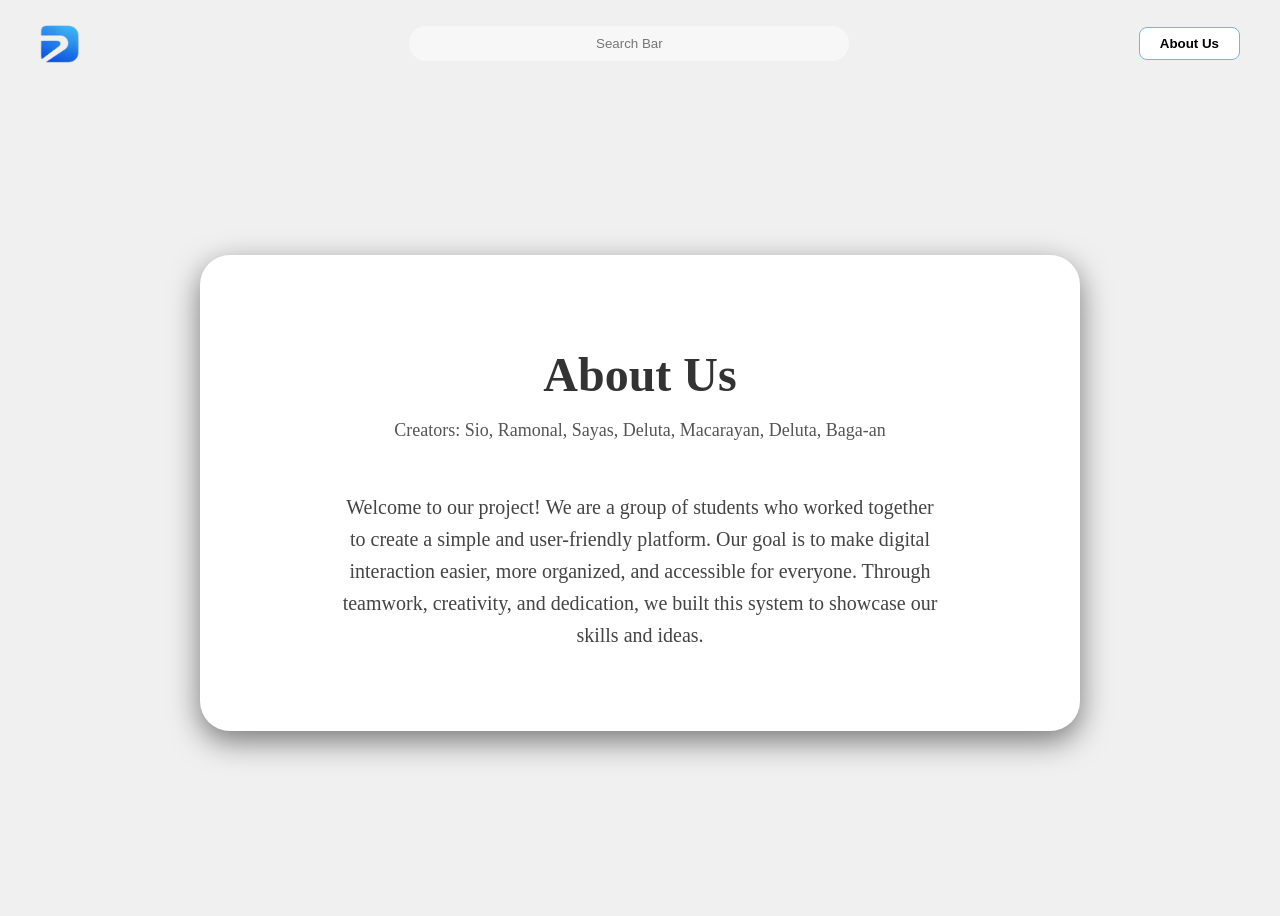
<file: About Page/index.html>
<!DOCTYPE html>
<html lang="en">
<head>
    <meta charset="UTF-8">
    <meta name="viewport" content="width=device-width, initial-scale=1.0">
    <title>About Us</title>
    <link rel="stylesheet" href="style.css">
</head>
<body class="about-page-body">

    <nav class="about-nav">
        <div class="nav-content">
            <div class="logo-container">
                <img src="loogo.png" alt="Logo" class="logo">
            </div>
            
            <div class="search-container-alt">
                <input type="text" placeholder="Search Bar">
            </div>

            <div class="nav-actions">
                <button class="about-us-btn-nav">About Us</button>
            </div>
        </div>
    </nav>

    <div class="about-container">
        <div class="about-card">
            <h1>About Us</h1>
            <p class="creators">Creators: Sio, Ramonal, Sayas, Deluta, Macarayan, Deluta, Baga-an</p>
            
            <div class="about-text">
                <p>Welcome to our project! We are a group of students who worked together to create a simple and user-friendly platform. Our goal is to make digital interaction easier, more organized, and accessible for everyone. Through teamwork, creativity, and dedication, we built this system to showcase our skills and ideas.</p>
            </div>
        </div>
    </div>

</body>
</html>
</file>
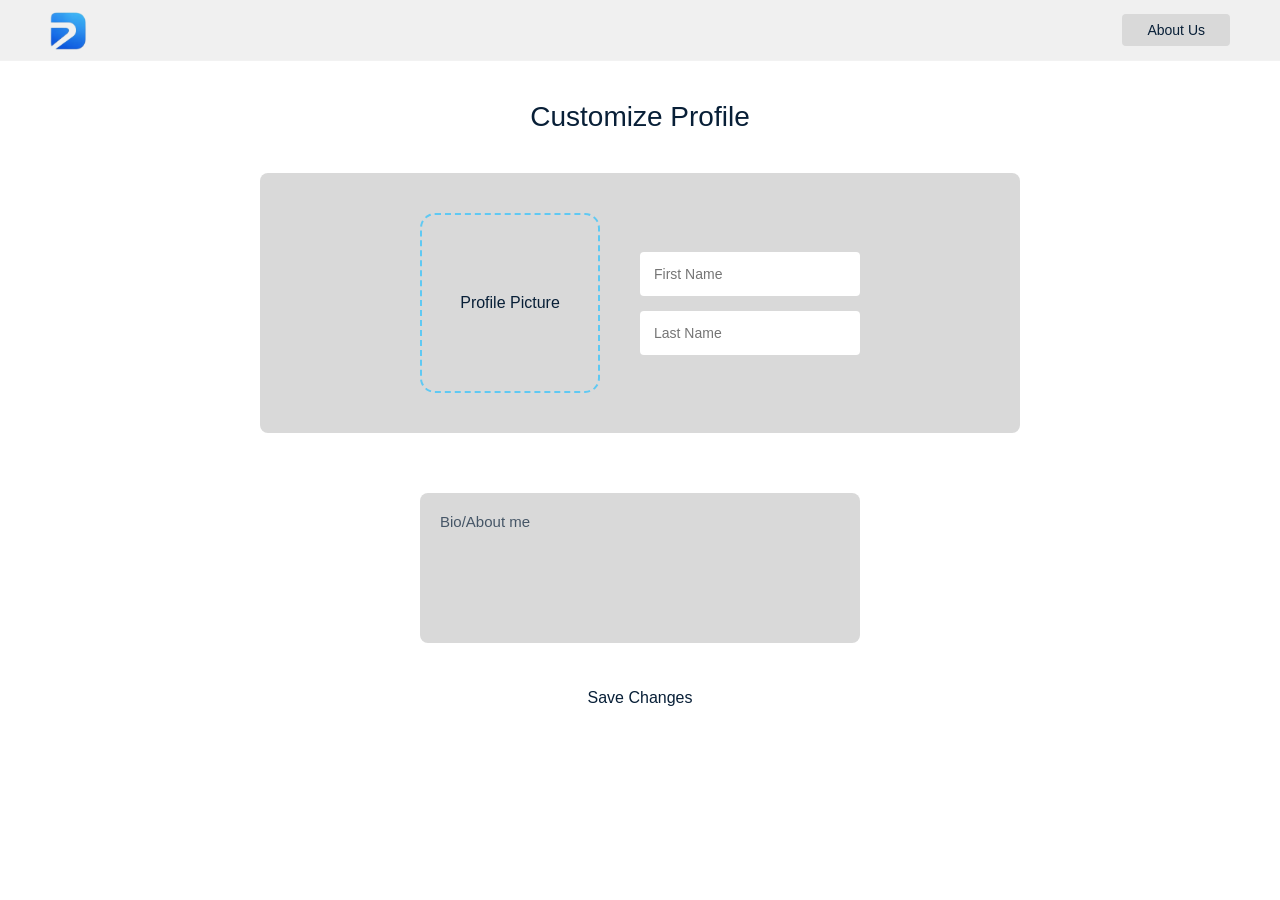
<file: Customization Page/index.html>
<!DOCTYPE html>
<html lang="en">
<head>
    <meta charset="UTF-8">
    <meta name="viewport" content="width=device-width, initial-scale=1.0">
    <title>Customization Page</title>
    <link rel="stylesheet" href="styles.css">
</head>
<body>

    <header class="top-nav">
        <img src="loogo.png" alt="Company Logo" class="logo">
        <button class="about-btn">About Us</button>
    </header>

    <main class="container">
        <h1>Customize Profile</h1>

        <div class="profile-section">
            <div class="profile-pic-circle">
                Profile Picture
            </div>
            
            <div class="input-group">
                <input type="text" placeholder="First Name">
                <input type="text" placeholder="Last Name">
            </div>
        </div>

        <div class="bio-section">
            <textarea placeholder="Bio/About me"></textarea>
        </div>

         <button class="save-btn">Save Changes</button>
    </main>

</body>
</html>
</file>
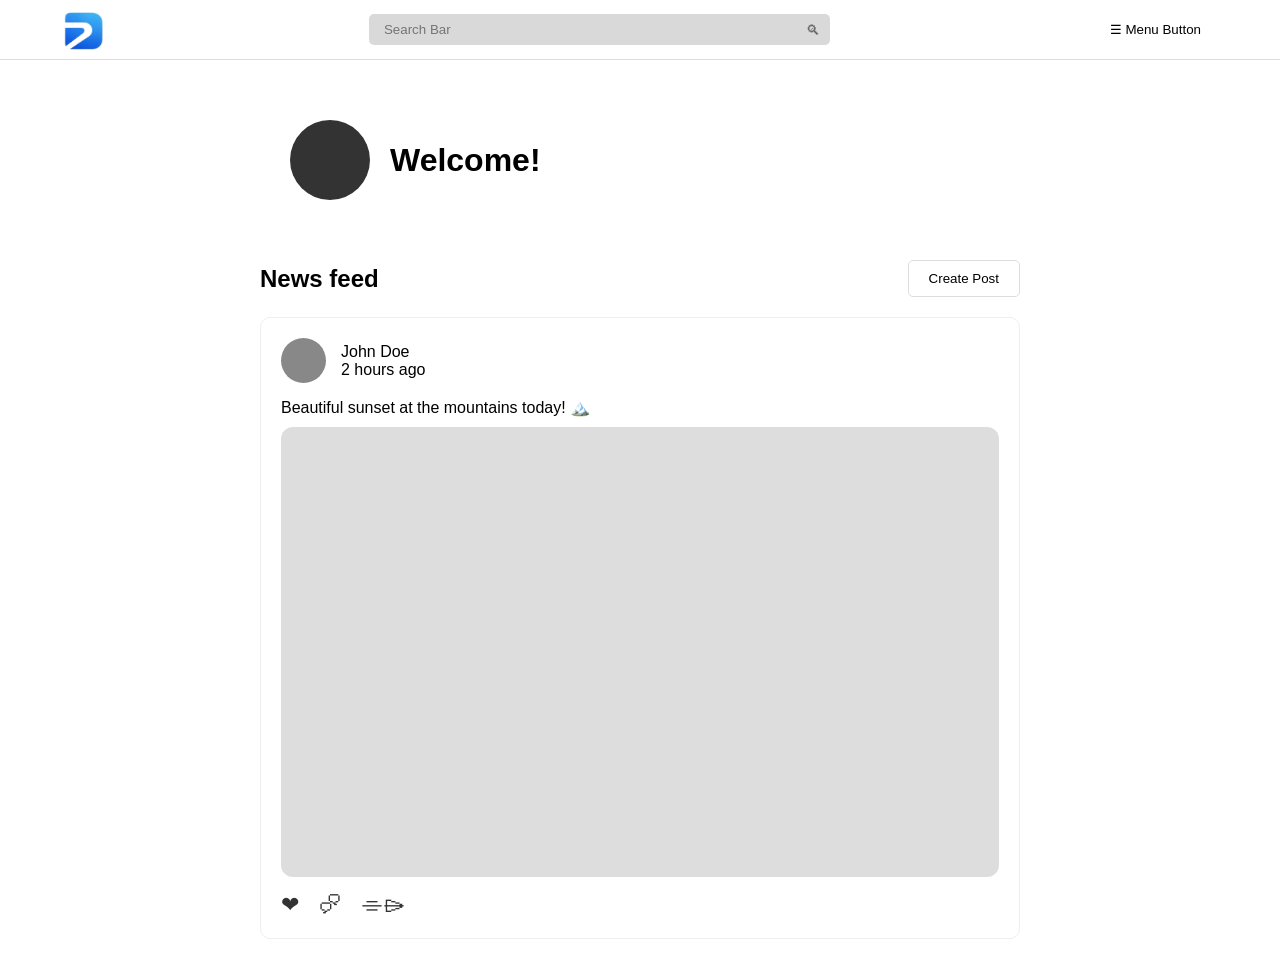
<file: homepage 2/index.html>
<!DOCTYPE html>
<html lang="en">
<head>
    <meta charset="UTF-8">
    <meta name="viewport" content="width=device-width, initial-scale=1.0">
    <title>News Feed</title>
    <link rel="stylesheet" href="style.css">
</head>
<body>

    <nav>
        <div class="nav-content">
            <img src="loogo.png" alt="Logo" class="logo">
            <div class="search-container">
                <input type="text" placeholder="Search Bar">
                <a href="javascript:void(0)" class="search-submit">🔍︎</a>
            </div>
            <button class="menu-btn">☰ Menu Button</button>
        </div>
    </nav>

    <div class="main-container">
        <header class="welcome-banner">
            <div class="user-avatar-large"></div>
            <h1>Welcome!</h1>
        </header>

        <section class="feed-header">
            <h2>News feed</h2>
            <button class="create-post-btn">Create Post</button>
        </section>

        <div class="feed">
            <article class="post">
                <div class="post-header">
                    <div class="user-avatar-small"></div>
                    <div class="post-meta">
                        <p class="user-name">John Doe</p>
                        <p class="post-time">2 hours ago</p>
                    </div>
                </div>
                <p class="post-content">Beautiful sunset at the mountains today! 🏔️</p>
                <div class="post-image"></div>
                <div class="post-footer">
                    <div class="like-wrapper">
                        <input type="checkbox" id="like1" class="like-checkbox">
                        <label for="like1" class="react-btn">❤︎</label>
                    </div>
                    
                    <div class="comment-trigger-wrapper">
                        <input type="checkbox" id="modal-toggle" class="modal-checkbox">
                        <label for="modal-toggle" class="react-btn">🗪</label>
                        
                        <div class="modal-overlay">
                            <div class="modal-box">
                                <div class="modal-header">
                                    <span>Comments</span>
                                    <label for="modal-toggle" class="close-modal">×</label>
                                </div>
                                
                                <div class="comments-list" id="commentsList">
                                    <div class="comment-item">
                                        <div class="comment-avatar"></div>
                                        <div class="comment-bubble">
                                            <div class="bubble-text">
                                                <strong>Alice Johnson</strong>
                                                <p>Wow, absolutely stunning view!</p>
                                            </div>
                                            <span class="delete-icon" onclick="this.closest('.comment-item').remove()">🗑</span>
                                        </div>
                                    </div>
                                    <div class="comment-item">
                                        <div class="comment-avatar"></div>
                                        <div class="comment-bubble">
                                            <div class="bubble-text">
                                                <strong>Bob Smith</strong>
                                                <p>This is amazing! Where is this?</p>
                                            </div>
                                            <span class="delete-icon" onclick="this.closest('.comment-item').remove()">🗑</span>
                                        </div>
                                    </div>
                                </div>

                                <form class="comment-input-section" id="commentForm">
                                    <div class="input-header">
                                        <div class="comment-avatar"></div>
                                        <strong>Full Name</strong>
                                    </div>
                                    <div class="textarea-container">
                                        <textarea id="commentInput" placeholder="Write a comment..." required></textarea>
                                        <span class="send-icon-hint">⌯⌲</span>
                                    </div>
                                    <div class="input-footer">
                                        <button type="submit" class="comment-submit-btn">Comment</button>
                                    </div>
                                </form>
                            </div>
                        </div>
                    </div>

                    <a href="javascript:void(0)" class="react-btn">⌯⌲</a>
                </div>
            </article>
        </div>
    </div>

    <script>
        const commentForm = document.getElementById('commentForm');
        const commentsList = document.getElementById('commentsList');
        const commentInput = document.getElementById('commentInput');

        commentForm.addEventListener('submit', function(e) {
            e.preventDefault();
            
            const text = commentInput.value;
            if (text.trim() === "") return;

            const newComment = document.createElement('div');
            newComment.className = 'comment-item';
            newComment.innerHTML = `
                <div class="comment-avatar"></div>
                <div class="comment-bubble">
                    <div class="bubble-text">
                        <strong>Full Name</strong>
                        <p>${text}</p>
                    </div>
                    <span class="delete-icon" onclick="this.closest('.comment-item').remove()">🗑</span>
                </div>
            `;

            commentsList.appendChild(newComment);
            commentInput.value = "";
        });
    </script>
</body>
</html>
</file>
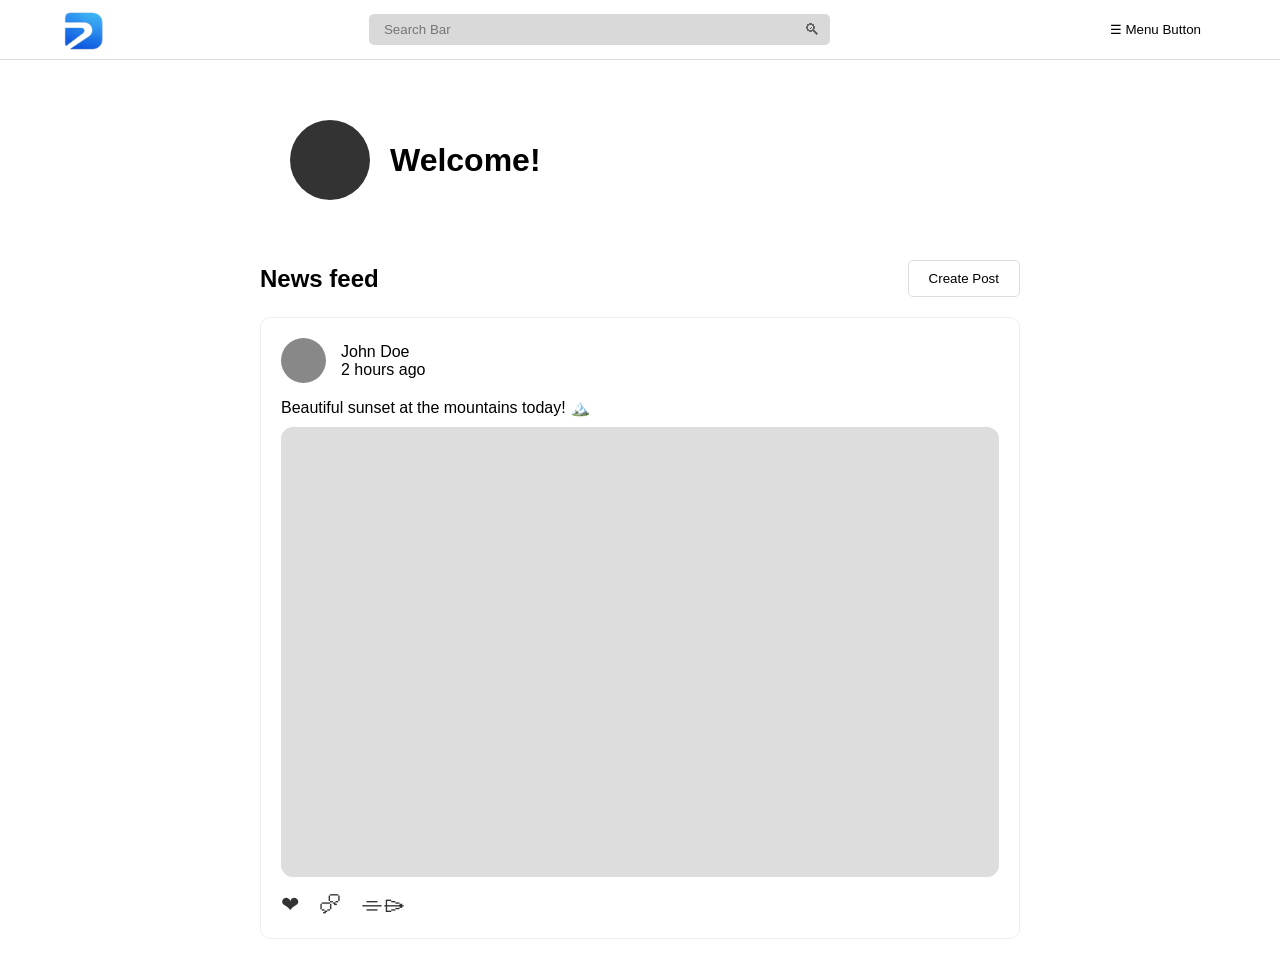
<file: homepage 3/index.html>
<!DOCTYPE html>
<html lang="en">
<head>
    <meta charset="UTF-8">
    <meta name="viewport" content="width=device-width, initial-scale=1.0">
    <title>News Feed</title>
    <link rel="stylesheet" href="style.css">
</head>
<body>

    <nav>
        <div class="nav-content">
            <img src="loogo.png" alt="Logo" class="logo">
            <form class="search-container" id="searchForm">
                <input type="text" id="searchInput" placeholder="Search Bar">
                <button type="submit" class="search-submit">🔍︎</button>
            </form>
            <button class="menu-btn">☰ Menu Button</button>
        </div>
    </nav>

    <div class="main-container">
        <header class="welcome-banner">
            <div class="user-avatar-large"></div>
            <h1>Welcome!</h1>
        </header>

        <section class="feed-header">
            <h2>News feed</h2>
            <button class="create-post-btn">Create Post</button>
        </section>

        <div class="feed">
            <article class="post">
                <div class="post-header">
                    <div class="user-avatar-small"></div>
                    <div class="post-meta">
                        <p class="user-name">John Doe</p>
                        <p class="post-time">2 hours ago</p>
                    </div>
                </div>
                <p class="post-content">Beautiful sunset at the mountains today! 🏔️</p>
                <div class="post-image"></div>
                <div class="post-footer">
                    <div class="like-wrapper">
                        <input type="checkbox" id="like1" class="like-checkbox">
                        <label for="like1" class="react-btn">❤︎</label>
                    </div>
                    
                    <div class="comment-trigger-wrapper">
                        <input type="checkbox" id="modal-toggle" class="modal-checkbox">
                        <label for="modal-toggle" class="react-btn">🗪</label>
                        
                        <div class="modal-overlay">
                            <div class="modal-box">
                                <div class="modal-header">
                                    <span>Comments</span>
                                    <label for="modal-toggle" class="close-modal">×</label>
                                </div>
                                
                                <div class="comments-list" id="commentsList">
                                    <div class="comment-item">
                                        <div class="comment-avatar"></div>
                                        <div class="comment-bubble">
                                            <div class="bubble-text">
                                                <strong>Alice Johnson</strong>
                                                <p>Wow, absolutely stunning view!</p>
                                            </div>
                                            <span class="delete-icon" onclick="this.closest('.comment-item').remove()">🗑</span>
                                        </div>
                                    </div>
                                    <div class="comment-item">
                                        <div class="comment-avatar"></div>
                                        <div class="comment-bubble">
                                            <div class="bubble-text">
                                                <strong>Bob Smith</strong>
                                                <p>This is amazing! Where is this?</p>
                                            </div>
                                            <span class="delete-icon" onclick="this.closest('.comment-item').remove()">🗑</span>
                                        </div>
                                    </div>
                                </div>

                                <form class="comment-input-section" id="commentForm">
                                    <div class="input-header">
                                        <div class="comment-avatar"></div>
                                        <strong>Full Name</strong>
                                    </div>
                                    <div class="textarea-container">
                                        <textarea id="commentInput" placeholder="Write a comment..." required></textarea>
                                        <span class="send-icon-hint">⌯⌲</span>
                                    </div>
                                    <div class="input-footer">
                                        <button type="submit" class="comment-submit-btn">Comment</button>
                                    </div>
                                </form>
                            </div>
                        </div>
                    </div>

                    <a href="javascript:void(0)" class="react-btn">⌯⌲</a>
                </div>
            </article>
        </div>
    </div>

    <script>
        const searchForm = document.getElementById('searchForm');
        const searchInput = document.getElementById('searchInput');

        searchForm.addEventListener('submit', function(e) {
            e.preventDefault();
            const query = searchInput.value.trim();
            if (query) {
                console.log("Searching for:", query);
                alert("Searching for: " + query);
            }
        });

        const commentForm = document.getElementById('commentForm');
        const commentsList = document.getElementById('commentsList');
        const commentInput = document.getElementById('commentInput');

        commentForm.addEventListener('submit', function(e) {
            e.preventDefault();
            const text = commentInput.value;
            if (text.trim() === "") return;

            const newComment = document.createElement('div');
            newComment.className = 'comment-item';
            newComment.innerHTML = `
                <div class="comment-avatar"></div>
                <div class="comment-bubble">
                    <div class="bubble-text">
                        <strong>Full Name</strong>
                        <p>${text}</p>
                    </div>
                    <span class="delete-icon" onclick="this.closest('.comment-item').remove()">🗑</span>
                </div>
            `;

            commentsList.appendChild(newComment);
            commentInput.value = "";
        });
    </script>
</body>
</html>
</file>
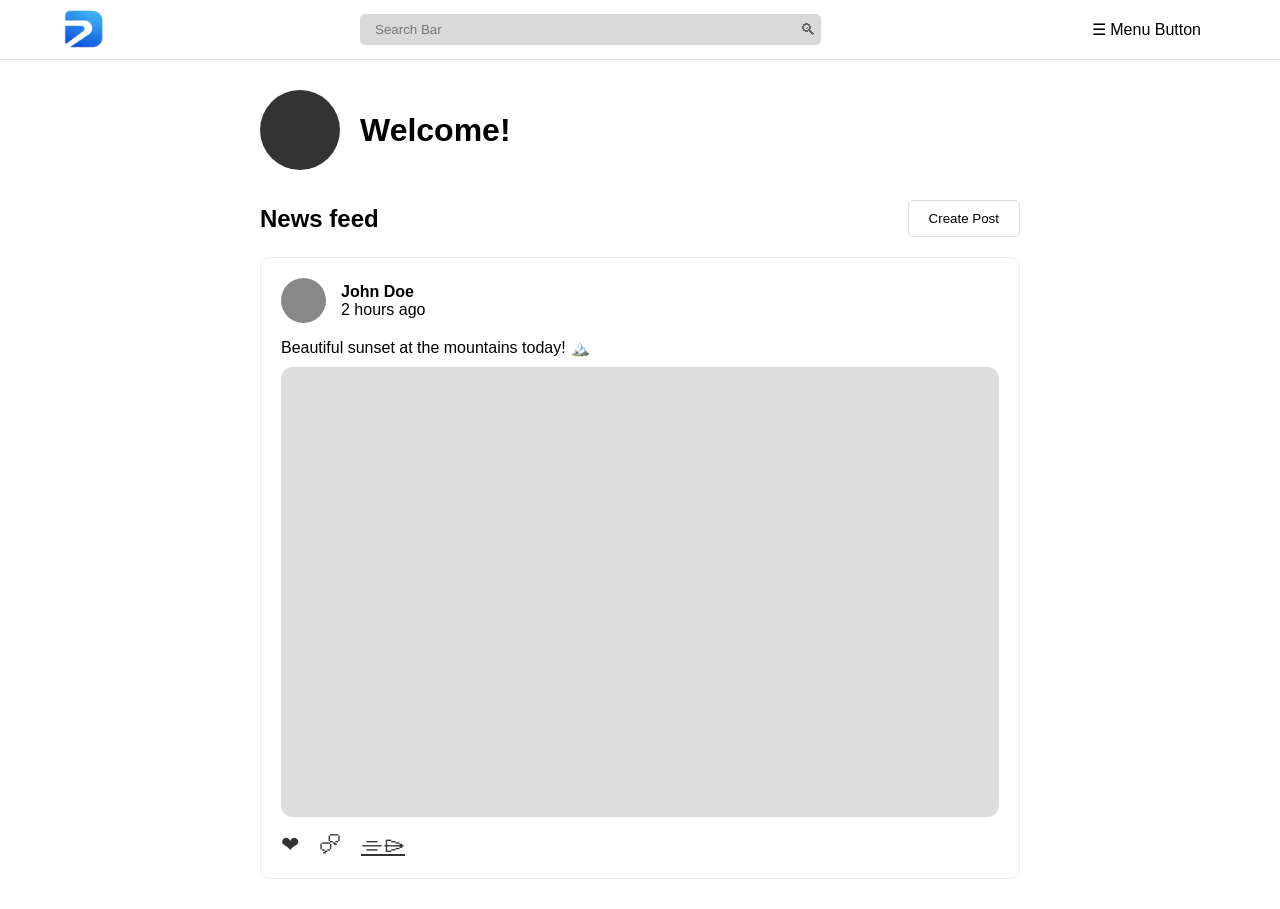
<file: homepage 4/index.html>
<!DOCTYPE html>
<html lang="en">
<head>
    <meta charset="UTF-8">
    <meta name="viewport" content="width=device-width, initial-scale=1.0">
    <title>Social Media - News Feed</title>
    <link rel="stylesheet" href="style.css">
</head>
<body>

    <nav>
        <div class="nav-content">
            <div class="logo-container">
                <img src="loogo.png" alt="Logo" class="logo">
            </div>
            
            <form class="search-container" id="searchForm">
                <input type="text" id="searchInput" placeholder="Search Bar">
                <button type="submit" class="search-submit">🔍︎</button>
            </form>

            <div class="menu-wrapper">
                <input type="checkbox" id="menu-toggle" class="menu-checkbox">
                <label for="menu-toggle" class="menu-btn">☰ Menu Button</label>
                
                <ul class="dropdown-menu">
                    <li><label for="settings-toggle">Settings</label></li>
                    <li><a href="#">About Us</a></li>
                    <li><a href="#">Log-out</a></li>
                </ul>
            </div>
        </div>
    </nav>

    <div class="main-container">
        <header class="welcome-banner">
            <div class="user-avatar-large"></div>
            <h1>Welcome!</h1>
        </header>

        <section class="feed-header">
            <h2>News feed</h2>
            <button class="create-post-btn">Create Post</button>
        </section>

        <div class="feed">
            <article class="post">
                <div class="post-header">
                    <div class="user-avatar-small"></div>
                    <div class="post-meta">
                        <p class="user-name"><strong>John Doe</strong></p>
                        <p class="post-time">2 hours ago</p>
                    </div>
                </div>
                
                <p class="post-content">Beautiful sunset at the mountains today! 🏔️</p>
                <div class="post-image"></div>
                
                <div class="post-footer">
                    <div class="like-wrapper">
                        <input type="checkbox" id="like1" class="like-checkbox">
                        <label for="like1" class="react-btn">❤︎</label>
                    </div>
                    
                    <div class="comment-trigger-wrapper">
                        <input type="checkbox" id="modal-toggle" class="modal-checkbox">
                        <label for="modal-toggle" class="react-btn">🗪</label>
                    
                        <div class="modal-overlay">
                            <div class="modal-box">
                                <div class="modal-header">
                                    <span>Comments</span>
                                    <label for="modal-toggle" class="close-modal">×</label>
                                </div>
                                
                                <div class="comments-list" id="commentsList">
                                    <div class="comment-item">
                                        <div class="comment-avatar"></div>
                                        <div class="comment-bubble">
                                            <div class="bubble-text">
                                                <strong>Alice Johnson</strong>
                                                <p>Wow, absolutely stunning view!</p>
                                            </div>
                                            <span class="delete-icon">🗑</span>
                                        </div>
                                    </div>
                                </div>

                                <form class="comment-input-section" id="commentForm">
                                    <div class="input-header">
                                        <div class="comment-avatar"></div>
                                        <strong>Full Name</strong>
                                    </div>
                                    <div class="textarea-container">
                                        <textarea id="commentInput" placeholder="Write a comment..." required></textarea>
                                        <span class="send-icon-hint">⌯⌲</span>
                                    </div>
                                    <div class="input-footer">
                                        <button type="submit" class="comment-submit-btn">Comment</button>
                                    </div>
                                </form>
                            </div>
                        </div>
                    </div>

                    <a href="javascript:void(0)" class="react-btn">⌯⌲</a>
                </div>
            </article>
        </div>
    </div>

    <input type="checkbox" id="settings-toggle" class="settings-checkbox">
    <div class="settings-overlay">
        <div class="settings-box">
            <div class="settings-header">
                <h3>Settings</h3>
                <label for="settings-toggle" class="close-settings">×</label>
            </div>
            <div class="settings-options">
                <button>Dark Mode/ Light Mode</button>
                <button>Change Password</button>
                <button>Change Email</button>
                <button>Change Name</button>
            </div>
        </div>
    </div>

    <script>
        // --- Search Logic ---
        const searchForm = document.getElementById('searchForm');
        const searchInput = document.getElementById('searchInput');

        searchForm.addEventListener('submit', function(e) {
            e.preventDefault();
            const query = searchInput.value.trim();
            if (query) {
                alert("Searching for: " + query);
            }
        });

        // --- Comment Logic ---
        const commentForm = document.getElementById('commentForm');
        const commentsList = document.getElementById('commentsList');
        const commentInput = document.getElementById('commentInput');

        commentForm.addEventListener('submit', function(e) {
            e.preventDefault();
            const text = commentInput.value;
            if (text.trim() === "") return;

            const newComment = document.createElement('div');
            newComment.className = 'comment-item';
            newComment.innerHTML = `
                <div class="comment-avatar"></div>
                <div class="comment-bubble">
                    <div class="bubble-text">
                        <strong>Full Name</strong>
                        <p>${text}</p>
                    </div>
                    <span class="delete-icon">🗑</span>
                </div>
            `;

            commentsList.appendChild(newComment);
            commentInput.value = "";
        });

        // --- Delete Logic (Event Delegation) ---
        commentsList.addEventListener('click', function(e) {
            if (e.target.classList.contains('delete-icon')) {
                e.target.closest('.comment-item').remove();
            }
        });
    </script>
</body>
</html>
</file>
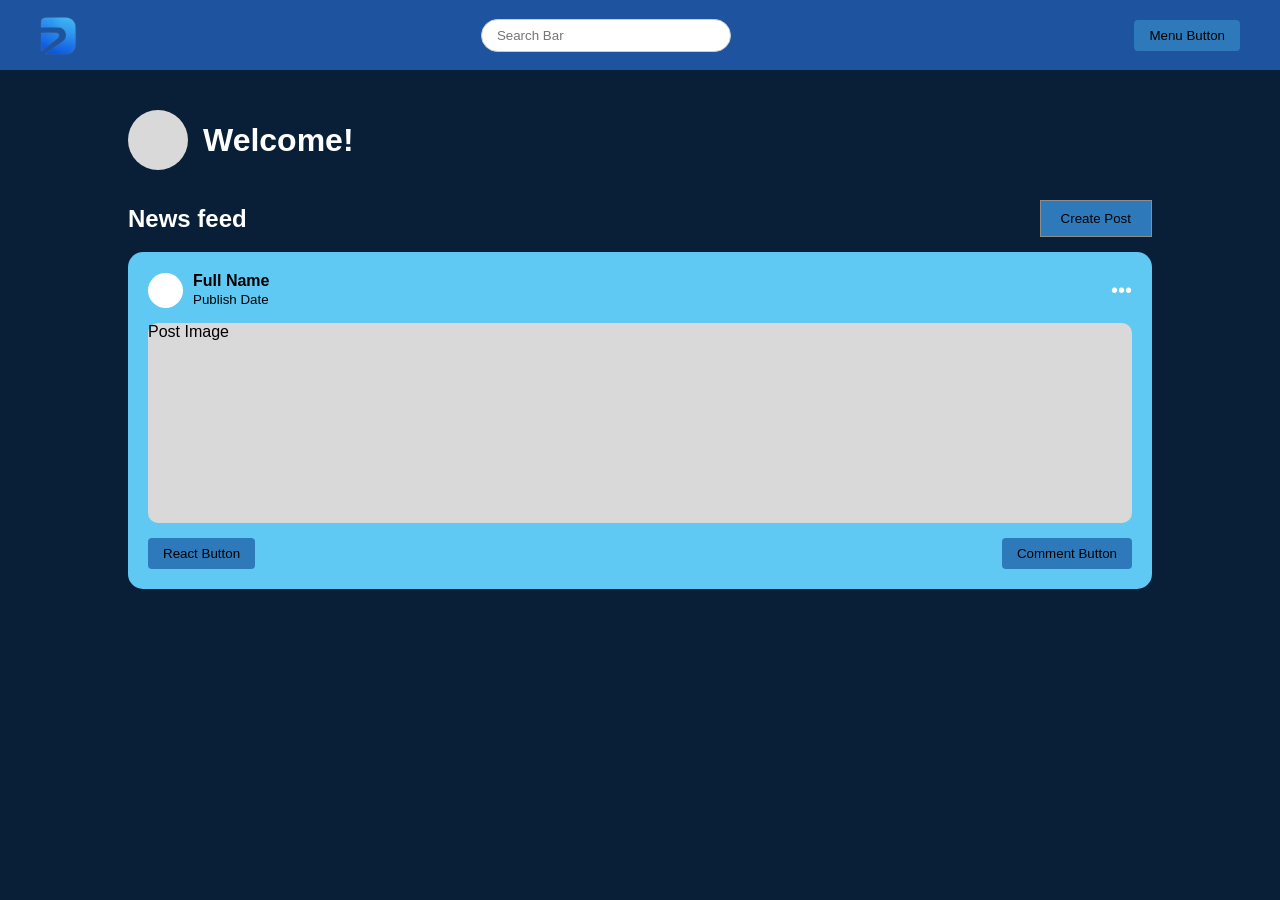
<file: homepage 5/index.html>
<!DOCTYPE html>
<html lang="en">
<head>
    <meta charset="UTF-8">
    <meta name="viewport" content="width=device-width, initial-scale=1.0">
    <title>Interactive Platform</title>
    <link rel="stylesheet" href="style.css">
</head>
<body>

    <header class="navbar">
        <img src="loogo.png" alt="Logo" class="logo-clickable" onclick="location.reload()">
        <input type="text" placeholder="Search Bar" class="search-bar">
        <button class="menu-nav-btn" id="menuBtn">Menu Button</button>
    </header>

    <main class="content">
        <div class="welcome-row">
            <button class="profile-btn" onclick="alert('Profile clicked!')"></button>
            <h1>Welcome!</h1>
        </div>

        <div class="feed-section">
            <div class="feed-header">
                <h2>News feed</h2>
                <button class="create-post-btn" onclick="alert('Create Post clicked!')">Create Post</button>
            </div>

            <div class="post-list">
                <article class="post-card">
                    <div class="post-header">
                        <div class="user-meta">
                            <button class="user-avatar" onclick="alert('View Profile')"></button>
                            <div>
                                <strong>Full Name</strong><br>
                                <small>Publish Date</small>
                            </div>
                        </div>
                        <button class="dots-btn" onclick="alert('Post Options')">•••</button>
                    </div>
                    <div class="post-img-box">Post Image</div>
                    <div class="post-actions">
                        <button class="react-btn" onclick="alert('Reacted!')">React Button</button>
                        <button class="comment-trigger" id="commentBtn">Comment Button</button>
                    </div>
                </article>
            </div>
        </div>
    </main>

    <div class="modal-overlay" id="menuModal">
        <div class="modal-box dark-bg">
            <div class="modal-title">
                <h2>Menu</h2>
                <button class="close-modal" id="closeMenu">
                    <span class="X-icon">✕</span><br>Close Button
                </button>
            </div>
            <div class="modal-buttons">
                <button class="opt-btn" id="settingsBtn">Settings</button>
                <button class="opt-btn">About Us</button>
                <button class="opt-btn">Log-out</button>
            </div>
        </div>
    </div>

    <div class="modal-overlay" id="settingsModal">
        <div class="modal-box dark-bg">
            <div class="modal-title">
                <h2>Settings</h2>
                <button class="close-modal" id="closeSettings">
                    <span class="X-icon">✕</span><br>Close Button
                </button>
            </div>
            <div class="modal-buttons">
                <button class="opt-btn">Dark Mode/ Light Mode</button>
                <button class="opt-btn">Change Password</button>
                <button class="opt-btn">Change Email</button>
                <button class="opt-btn">Change Name</button>
            </div>
        </div>
    </div>

    <div class="modal-overlay" id="commentModal">
        <div class="modal-box dark-bg">
            <div class="modal-title">
                <h2>Comments</h2>
                <button class="close-modal" id="closeComments">
                    <span class="X-icon">✕</span><br>Close Button
                </button>
            </div>
            <div class="comment-list-scroll">
                <div class="comment-row">
                    <div class="c-user"><div class="tiny-pfp"></div>Full Name</div>
                    <div class="c-bubble">Text Here (Comment)</div>
                </div>
            </div>
        </div>
    </div>

    <script>
        const menuMdl = document.getElementById('menuModal');
        const setMdl = document.getElementById('settingsModal');
        const comMdl = document.getElementById('commentModal');

        document.getElementById('menuBtn').onclick = () => menuMdl.style.display = 'flex';
        document.getElementById('settingsBtn').onclick = () => {
            menuMdl.style.display = 'none';
            setMdl.style.display = 'flex';
        };
        document.getElementById('commentBtn').onclick = () => comMdl.style.display = 'flex';

        document.getElementById('closeMenu').onclick = () => menuMdl.style.display = 'none';
        document.getElementById('closeSettings').onclick = () => setMdl.style.display = 'none';
        document.getElementById('closeComments').onclick = () => comMdl.style.display = 'none';

        window.onclick = (e) => {
            if (e.target.className === 'modal-overlay') {
                menuMdl.style.display = comMdl.style.display = setMdl.style.display = 'none';
            }
        }
    </script>
</body>
</html>
</file>
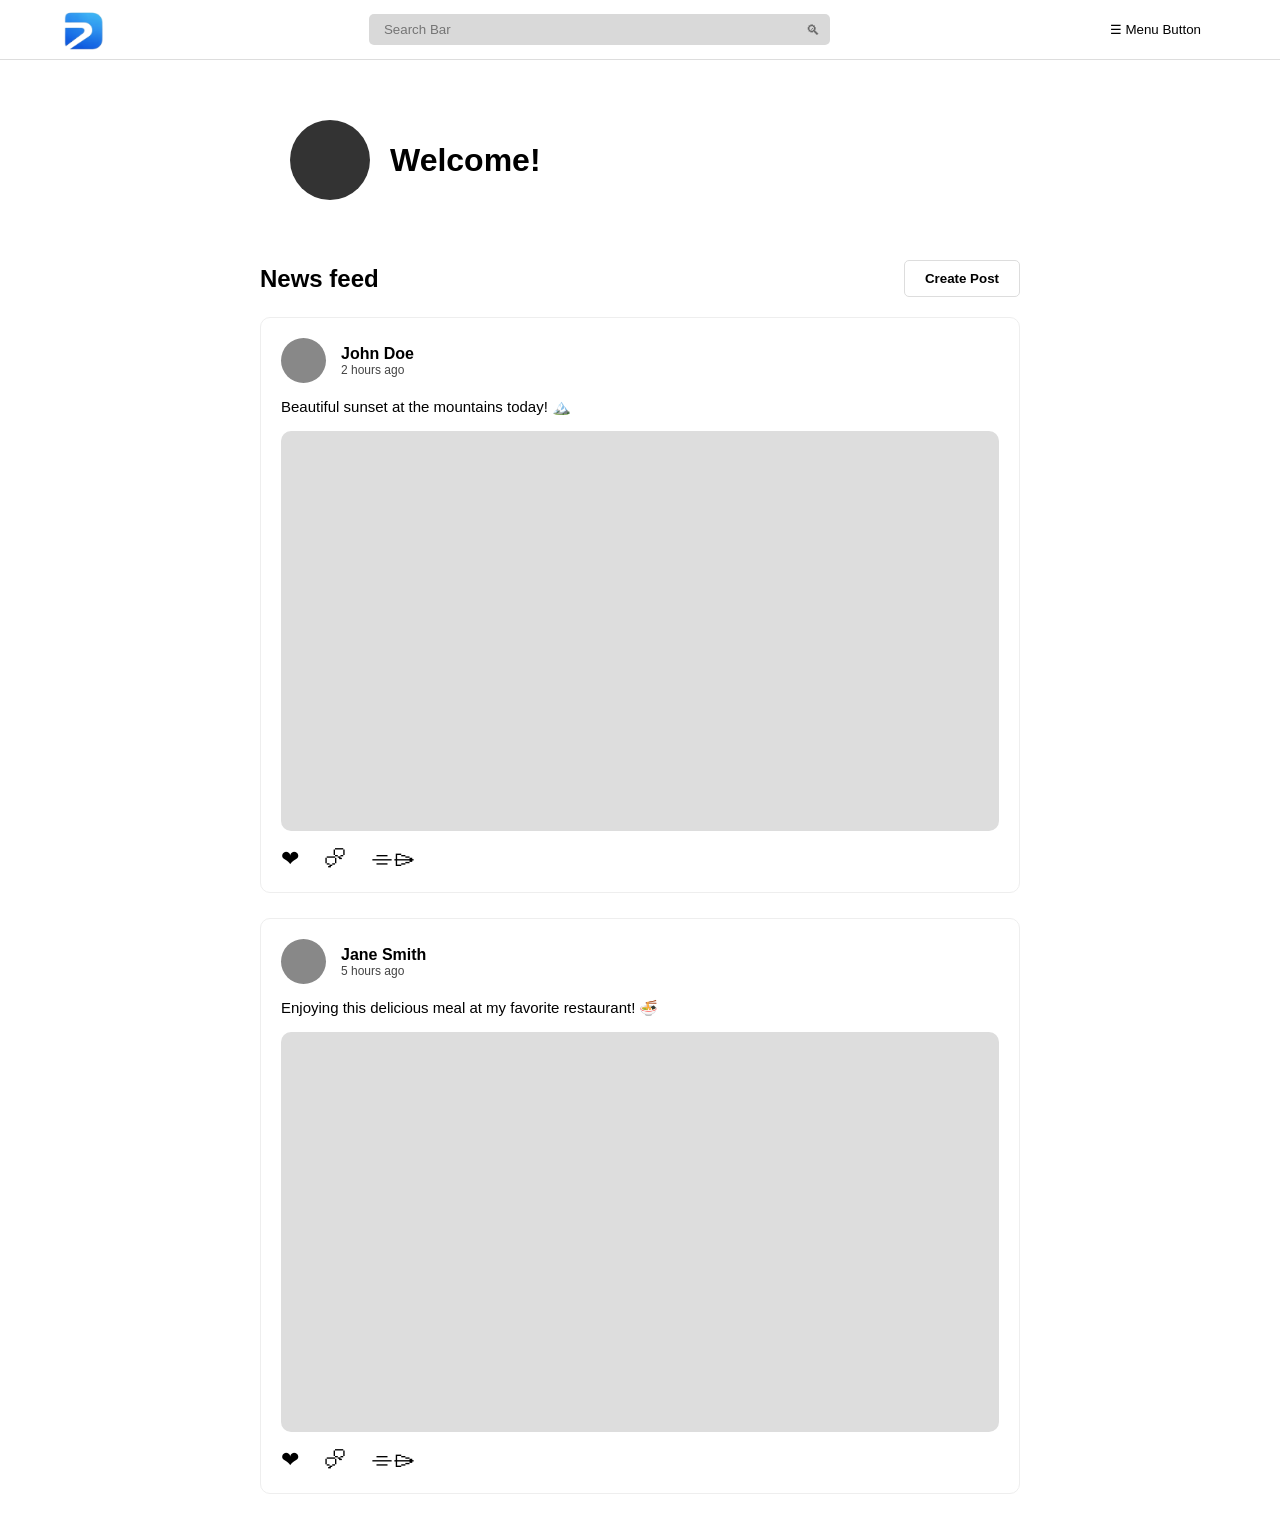
<file: Homepage/index.html>
<!DOCTYPE html>
<html lang="en">
<head>
    <meta charset="UTF-8">
    <meta name="viewport" content="width=device-width, initial-scale=1.0">
    <title>News Feed</title>
    <link rel="stylesheet" href="style.css">
</head>
<body>

    <nav>
        <div class="nav-content">
            <img src="loogo.png" alt="Logo" class="logo">
            <div class="search-container">
                <input type="text" placeholder="Search Bar">
                <a href="javascript:void(0)" class="search-submit">🔍︎</a>
            </div>
            <button class="menu-btn">☰ Menu Button</button>
        </div>
    </nav>

    <div class="main-container">
        <header class="welcome-banner">
            <div class="user-avatar-large"></div>
            <h1>Welcome!</h1>
        </header>

        <section class="feed-header">
            <h2>News feed</h2>
            <button class="create-post-btn">Create Post</button>
        </section>

        <div class="feed">
            <article class="post">
                <div class="post-header">
                    <div class="user-avatar-small"></div>
                    <div class="post-meta">
                        <p class="user-name">John Doe</p>
                        <p class="post-time">2 hours ago</p>
                    </div>
                </div>
                <p class="post-content">Beautiful sunset at the mountains today! 🏔️</p>
                <div class="post-image mountain"></div>
                <div class="post-footer">
                    <div class="like-wrapper">
                        <input type="checkbox" id="like1" class="like-checkbox">
                        <label for="like1" class="react-btn">❤︎</label>
                    </div>
                    <a href="javascript:void(0)" class="react-btn">🗪</a>
                    <a href="javascript:void(0)" class="react-btn">⌯⌲</a>
                </div>
            </article>

            <article class="post">
                <div class="post-header">
                    <div class="user-avatar-small"></div>
                    <div class="post-meta">
                        <p class="user-name">Jane Smith</p>
                        <p class="post-time">5 hours ago</p>
                    </div>
                </div>
                <p class="post-content">Enjoying this delicious meal at my favorite restaurant! 🍜</p>
                <div class="post-image food"></div>
                <div class="post-footer">
                    <div class="like-wrapper">
                        <input type="checkbox" id="like2" class="like-checkbox">
                        <label for="like2" class="react-btn">❤︎</label>
                    </div>
                    <a href="javascript:void(0)" class="react-btn">🗪</a>
                    <a href="javascript:void(0)" class="react-btn">⌯⌲</a>
                </div>
            </article>
        </div>
    </div>

</body>
</html>
</file>
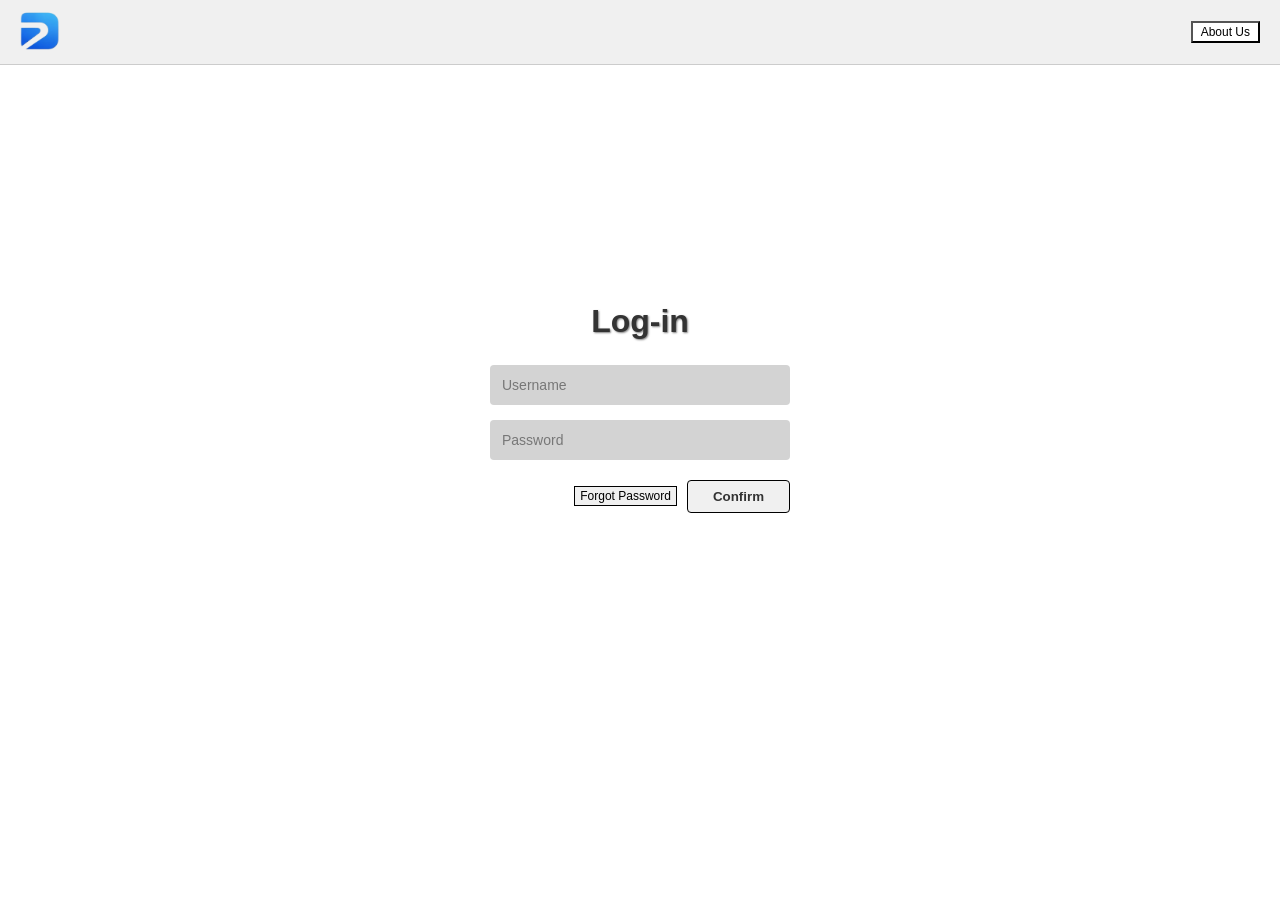
<file: login page/index.html>
<!DOCTYPE html>
<html lang="en">
<head>
    <meta charset="UTF-8">
    <meta name="viewport" content="width=device-width, initial-scale=1.0">
    <title>Login Page</title>
    <link rel="stylesheet" href="style.css">
</head>
<body>

    <header class="navbar">
        <div class="logo">
            <img src="loogo.png" alt="Logo">
        </div>
        <button class="about-btn">About Us</button>
    </header>

    <main class="login-container">
        <h1>Log-in</h1>
        <form class="login-form">
            <input type="text" placeholder="Username" class="input-field">
            <input type="password" placeholder="Password" class="input-field">
            
            <div class="button-group">
                <button type="button" class="forgot-btn">Forgot Password</button>
                <button type="submit" class="confirm-btn">Confirm</button>
            </div>
        </form>
    </main>

</body>
</html>
</file>
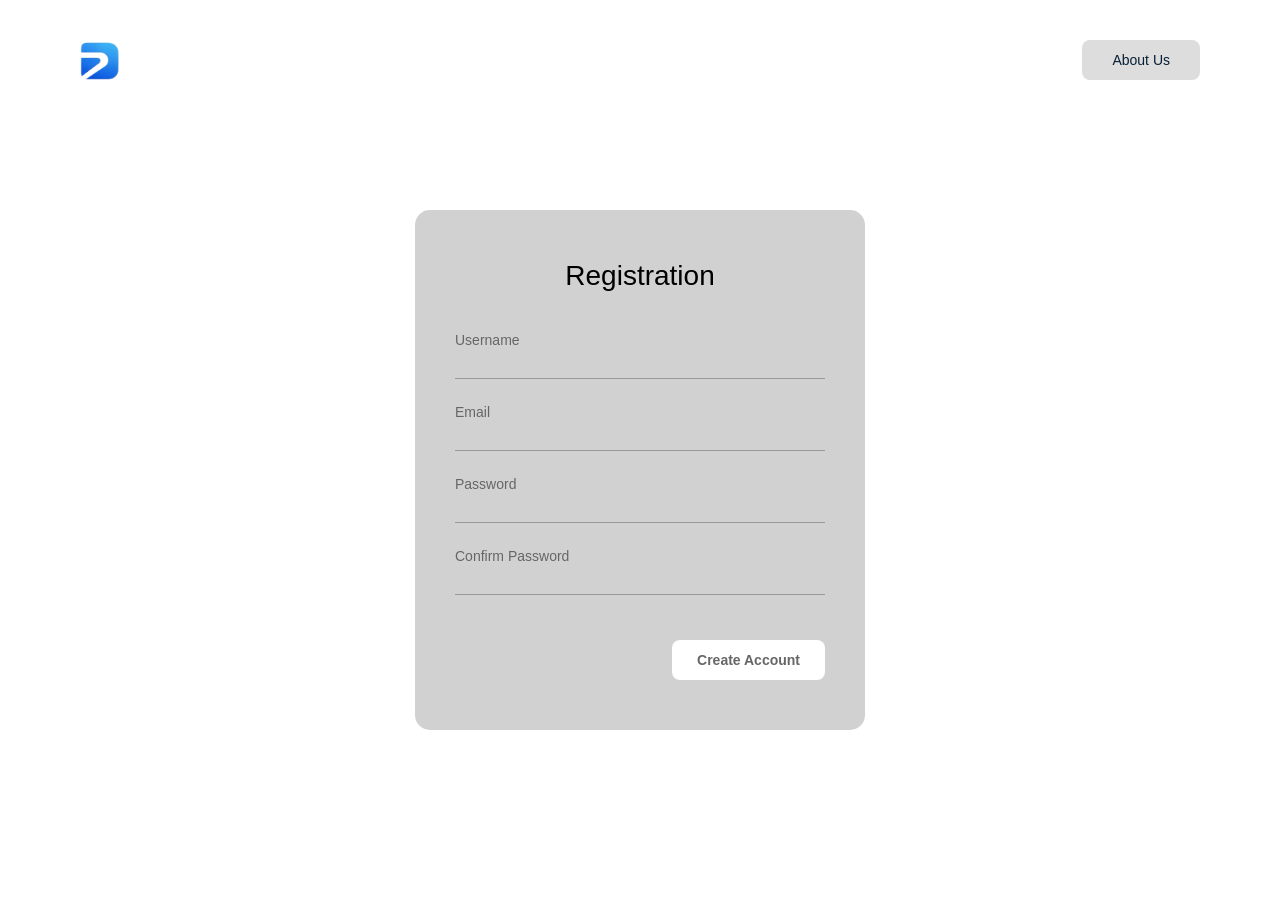
<file: Registration Page/index.html>
<!DOCTYPE html>
<html lang="en">
<head>
    <meta charset="UTF-8">
    <meta name="viewport" content="width=device-width, initial-scale=1.0">
    <title>Registration Page</title>
    <link rel="stylesheet" href="style.css">
</head>
<body>

    <header>
        <img src="loogo.png" alt="Logo" class="logo">
        <button class="header-btn clickable">About Us</button>
    </header>

    <main>
        <div class="registration-card">
            <h1>Registration</h1>
            <form>
                <div class="input-group">
                    <label for="username">Username</label>
                    <input type="text" id="username">
                </div>
                <div class="input-group">
                    <label for="email">Email</label>
                    <input type="email" id="email">
                </div>
                <div class="input-group">
                    <label for="password">Password</label>
                    <input type="password" id="password">
                </div>
                <div class="input-group">
                    <label for="confirm">Confirm Password</label>
                    <input type="password" id="confirm">
                </div>
                <button type="submit" class="create-btn">Create Account</button>
            </form>
        </div>
    </main>

</body>
</html>
</file>
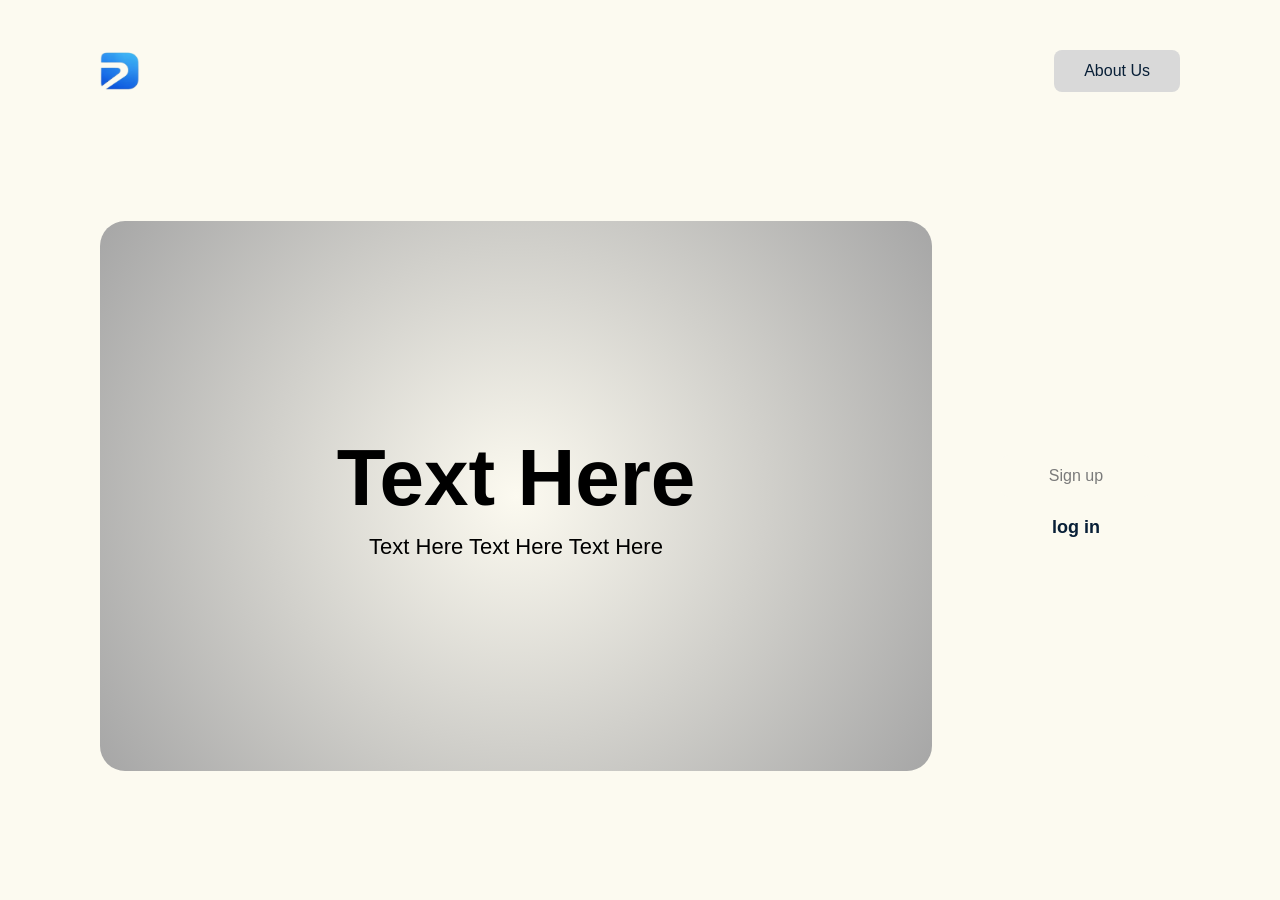
<file: sign-up page/index.html>
<!DOCTYPE html>
<html lang="en">
<head>
    <meta charset="UTF-8">
    <meta name="viewport" content="width=device-width, initial-scale=1.0">
    <title>Web Layout</title>
    <link rel="stylesheet" href="style.css">
</head>
<body>

    <header>
        <img src="loogo.png" alt="Company Logo" class="logo">
        <button class="box about">About Us</button>
    </header>

    <main>
        <section class="hero">
            <div class="hero-inner">
                <h1>Text Here</h1>
                <p>Text Here Text Here Text Here</p>
            </div>
        </section>

        <aside class="sidebar">
            <button class="box signup">Sign up</button>
            <a href="#" class="login">log in</a>
        </aside>
    </main>

</body>
</html>
</file>
<file: About Page/style.css>
.about-page-body {
    background-color: #f0f0f0;
    min-height: 100vh;
    display: flex;
    flex-direction: column;
}

.about-nav {
    background-color: #f0f0f0;
    height: 70px;
    display: flex;
    justify-content: center;
    align-items: center;
    padding: 0 20px;
    position: sticky;
    top: 0;
    z-index: 1000;
}

.nav-content {
    width: 100%;
    max-width: 1200px;
    display: flex; 
    justify-content: space-between;
    align-items: center;
}

.logo {
    width: 40px;
    height: 40px;
    display: block;
}

.search-container-alt {
    width: 40%;
    max-width: 400px;
}

.search-container-alt input {
    width: 100%;
    padding: 10px 20px;
    border-radius: 25px; 
    border: none;
    background-color: rgba(255, 255, 255, 0.5);
    text-align: center;
    outline: none;
}

.about-us-btn-nav {
    background-color: #fff;
    border: 1px solid #7bb6d6;
    padding: 8px 20px;
    border-radius: 8px;
    font-weight: bold;
    cursor: pointer;
    transition: background 0.3s;
}

.about-us-btn-nav:hover {
    background-color: #dadada;
}

.about-container {
    flex-grow: 1;
    display: flex;
    justify-content: center;
    align-items: center;
    padding: 40px 20px;
}

.about-card {
    background-color: white;
    width: 100%;
    max-width: 800px;
    padding: 60px 40px;
    border-radius: 30px; 
    text-align: center;
    box-shadow: 0 10px 30px rgba(0,0,0,0.5);
}

.about-card h1 {
    font-size: 48px;
    color: #333;
    margin-bottom: 10px;
}

.creators {
    font-size: 18px;
    color: #555;
    margin-bottom: 50px;
}

.about-text {
    max-width: 600px;
    margin: 0 auto;
    line-height: 1.6;
    font-size: 20px;
    color: #444;
}
</file>
<file: Customization Page/styles.css>
* {
    margin: 0;
    padding: 0;
    box-sizing: border-box;
    font-family: 'Segoe UI', Tahoma, Geneva, Verdana, sans-serif;
}

body {
    background-color: #ffffff;
    min-height: 100vh;
    color: #081F37;
}

.top-nav {
    display: flex;
    justify-content: flex-end; 
    align-items: center;
    padding: 10px 50px;
    background-color: #f0f0f0;
    border-bottom: 1px solid rgba(255, 255, 255, 0.1);
    margin-bottom: 40px;
}

.logo {
    height: 40px;
    margin-right: auto; 
}

.logo:hover {
    opacity: 0.8;
}

.about-btn {
    background-color: #d9d9d9;
    border: none;
    padding: 8px 25px;
    cursor: pointer;
    font-size: 14px;
    border-radius: 4px;
    color: #081F37;
    transition: background-color 0.2s;
}

.about-btn:hover {
    background-color: #7a7a7a;
}

.save-btn {
    background-color: #ffffff;
    border: none;
    padding: 12px 30px;
    cursor: pointer;
    font-size: 16px;
    border-radius: 4px;
    color: #081F37;
    margin-top: 30px;
}

.save-btn:hover {
    background-color: #d9d9d9;
}

.container {
    max-width: 800px;
    margin: 0 auto;
    text-align: center;
    padding: 0 20px;
}

h1 {
    font-size: 28px;
    font-weight: 500;
    margin-bottom: 40px;
}

.profile-section {
    display: flex;
    justify-content: center;
    align-items: center;
    gap: 40px;
    margin-bottom: 40px;
    background-color: #d9d9d9;
    padding: 40px;
    border-radius: 8px;
}

.profile-pic-circle {
    width: 180px;
    height: 180px;
    background-color: #d9d9d9;
    border-radius: 15px;
    display: flex;
    align-items: center;
    justify-content: center;
    font-size: 16px;
    color: #081F37;
    border: 2px dashed #5FC9F3;
}

.input-group {
    display: flex;
    flex-direction: column;
    gap: 15px;
}

.input-group input {
    background-color: #ffffff;
    border: 2px solid transparent;
    padding: 12px;
    width: 220px;
    font-size: 14px;
    border-radius: 4px;
    outline: none;
}

.input-group input:focus {
    border-color: #5FC9F3;
}

.bio-section textarea {
    width: 100%;
    max-width: 440px;
    height: 150px;
    background-color: #d9d9d9;
    border: none;
    padding: 20px;
    font-size: 15px;
    resize: none;
    text-align: left;
    border-radius: 8px;
    margin-top: 20px;
    font-family: inherit;
}

.bio-section textarea::placeholder {
    color: #081F37;
    opacity: 0.7;
}

button {
    cursor: pointer;
    transition: opacity 0.2s;
}

button:hover {
    opacity: 0.9;
}
</file>
<file: homepage 2/style.css>
* {
    margin: 0;
    padding: 0;
    box-sizing: border-box;
    font-family: 'Segoe UI', Arial, sans-serif;
}

body {
    background-color: #ffffff;
}

nav {
    background-color: #ffffff;
    height: 60px;
    display: flex;
    justify-content: center;
    border-bottom: 1px solid #ddd;
    position: sticky;
    top: 0;
    z-index: 1000;
}

.nav-content {
    width: 90%;
    max-width: 1200px;
    display: flex;
    justify-content: space-between;
    align-items: center;
}

.logo { 
    width: 40px; 
    height: 40px;
    cursor: pointer;
}

.logo:hover { 
    opacity: 0.8; 
}

.search-container {
    position: relative;
    width: 40%;
}

.search-container input {
    width: 100%;
    padding: 8px 35px 8px 15px;
    background-color: #d9d9d9;
    border: none;
    border-radius: 5px;
    outline: none;
}

.search-submit {
    position: absolute;
    right: 10px;
    top: 50%;
    transform: translateY(-50%);
    text-decoration: none;
    color: #666;
    font-size: 14px;
}

.menu-btn { 
    background-color: #ffffff;
    border: none;
    padding: 5px 15px;
    border-radius: 5px;
    cursor: pointer;
    font-weight: 500;
}

.menu-btn:hover { 
    background-color: #7a7a7a;
}

.main-container {
    max-width: 800px;
    margin: 30px auto;
    padding: 0 20px;
}

.welcome-banner {
    padding: 30px;
    display: flex;
    align-items: center;
    gap: 20px;
    margin-bottom: 30px;
}

.user-avatar-large {
    width: 80px;
    height: 80px;
    background-color: #333;
    border-radius: 50%;
}

.feed-header {
    display: flex;
    justify-content: space-between;
    align-items: center;
    margin-bottom: 20px;
}

.create-post-btn {
    background-color: #fff;
    border: 1px solid #ddd;
    padding: 10px 20px;
    border-radius: 5px;
    font-weight: 500;
    cursor: pointer;
}

.create-post-btn:hover {
    background-color: #7a7a7a;
    border-color: white;
}

.post {
    background-color: #ffffff;
    border: 1px solid #eee;
    border-radius: 10px;
    padding: 20px;
    margin-bottom: 25px;
}

.post-header {
    display: flex;
    gap: 15px;
    margin-bottom: 15px;
    align-items: center;
}

.user-avatar-small, .comment-avatar {
    width: 45px;
    height: 45px;
    background-color: #888;
    border-radius: 50%;
}

.post-image {
    width: 100%;
    height: 450px;
    border-radius: 12px;
    background-color: #ddd;
    background-size: cover;
    background-position: center;
    background-image: url('https://images.unsplash.com/photo-1464822759023-fed622ff2c3b?w=800');
    margin-top: 10px;
}

.post-footer {
    margin-top: 15px;
    display: flex;
    gap: 20px;
}

.react-btn {
    font-size: 22px;
    cursor: pointer;
    text-decoration: none;
    color: #333;
}

.like-checkbox { display: none; }
.like-checkbox:checked + .react-btn { color: #e74c3c; }

.modal-checkbox { display: none; }

.modal-overlay {
    display: none;
    position: fixed;
    top: 0;
    left: 0;
    width: 100%;
    height: 100%;
    background: rgba(0, 0, 0, 0.7);
    z-index: 2000;
    justify-content: center;
    align-items: center;
}

.modal-checkbox:checked ~ .modal-overlay {
    display: flex;
}

.modal-box {
    background-color: #2c2c2c;
    width: 500px;
    border-radius: 12px;
    color: white;
    padding-bottom: 10px;
}

.modal-header {
    padding: 15px;
    border-bottom: 1px solid #444;
    display: flex;
    justify-content: space-between;
}

.close-modal { cursor: pointer; font-size: 24px; }

.comments-list { 
    padding: 15px; 
    max-height: 300px; 
    overflow-y: auto; 
}

.comment-item {
    display: flex;
    gap: 10px;
    margin-bottom: 15px;
}

.comment-bubble {
    background-color: #e4e6eb;
    color: #050505;
    padding: 10px 15px;
    border-radius: 15px;
    flex-grow: 1;
    display: flex;
    justify-content: space-between;
}

.bubble-text strong { font-size: 14px; display: block; }
.bubble-text p { font-size: 13px; }

.delete-icon { 
    cursor: pointer; 
    color: #666; 
    font-size: 14px; 
    margin-left: 10px;
}

.delete-icon:hover { color: #e74c3c; }

.comment-input-section {
    padding: 15px;
    border-top: 1px solid #444;
}

.input-header {
    display: flex;
    align-items: center;
    gap: 10px;
    margin-bottom: 10px;
}

.textarea-container {
    position: relative;
}

textarea {
    width: 100%;
    height: 80px;
    padding: 12px;
    padding-right: 40px;
    border-radius: 8px;
    border: none;
    resize: none;
    font-size: 14px;
}

.send-icon-hint {
    position: absolute;
    bottom: 10px;
    right: 10px;
    color: #888;
    font-size: 18px;
    pointer-events: none;
}

.input-footer {
    display: flex;
    justify-content: flex-end;
    margin-top: 10px;
}

.comment-submit-btn {
    background-color: #4e4e4e;
    color: white;
    border: none;
    padding: 8px 20px;
    border-radius: 6px;
    cursor: pointer;
    font-weight: bold;
}

.comment-submit-btn:hover { background-color: #666; }
</file>
<file: homepage 3/style.css>
* {
    margin: 0;
    padding: 0;
    box-sizing: border-box;
    font-family: 'Segoe UI', Arial, sans-serif;
}

body {
    background-color: #ffffff;
}

nav {
    background-color: #ffffff;
    height: 60px;
    display: flex;
    justify-content: center;
    border-bottom: 1px solid #ddd;
    position: sticky;
    top: 0;
    z-index: 1000;
}

.nav-content {
    width: 90%;
    max-width: 1200px;
    display: flex;
    justify-content: space-between;
    align-items: center;
}

.logo { 
    width: 40px; 
    height: 40px;
    cursor: pointer;
}

.logo:hover { 
    opacity: 0.8; 
}

.search-container {
    position: relative;
    width: 40%;
    display: flex;
}

.search-container input {
    width: 100%;
    padding: 8px 40px 8px 15px;
    background-color: #d9d9d9;
    border: none;
    border-radius: 5px;
    outline: none;
}

.search-submit {
    position: absolute;
    right: 5px;
    top: 50%;
    transform: translateY(-50%);
    background: none;
    border: none;
    color: #666;
    font-size: 16px;
    cursor: pointer;
    padding: 5px;
    transition: color 0.2s;
}

.search-submit:hover {
    color: #000;
}

.menu-btn { 
    background-color: #ffffff;
    border: none;
    padding: 5px 15px;
    border-radius: 5px;
    cursor: pointer;
    font-weight: 500;
}

.menu-btn:hover { 
    background-color: #f0f0f0;
}

.main-container {
    max-width: 800px;
    margin: 30px auto;
    padding: 0 20px;
}

.welcome-banner {
    padding: 30px;
    display: flex;
    align-items: center;
    gap: 20px;
    margin-bottom: 30px;
}

.user-avatar-large {
    width: 80px;
    height: 80px;
    background-color: #333;
    border-radius: 50%;
}

.feed-header {
    display: flex;
    justify-content: space-between;
    align-items: center;
    margin-bottom: 20px;
}

.create-post-btn {
    background-color: #fff;
    border: 1px solid #ddd;
    padding: 10px 20px;
    border-radius: 5px;
    font-weight: 500;
    cursor: pointer;
}

.create-post-btn:hover {
    background-color: #f9f9f9;
}

.post {
    background-color: #ffffff;
    border: 1px solid #eee;
    border-radius: 10px;
    padding: 20px;
    margin-bottom: 25px;
}

.post-header {
    display: flex;
    gap: 15px;
    margin-bottom: 15px;
    align-items: center;
}

.user-avatar-small, .comment-avatar {
    width: 45px;
    height: 45px;
    background-color: #888;
    border-radius: 50%;
}

.post-image {
    width: 100%;
    height: 450px;
    border-radius: 12px;
    background-color: #ddd;
    background-size: cover;
    background-position: center;
    background-image: url('https://images.unsplash.com/photo-1464822759023-fed622ff2c3b?w=800');
    margin-top: 10px;
}

.post-footer {
    margin-top: 15px;
    display: flex;
    gap: 20px;
}

.react-btn {
    font-size: 22px;
    cursor: pointer;
    text-decoration: none;
    color: #333;
}

.like-checkbox { display: none; }
.like-checkbox:checked + .react-btn { color: #e74c3c; }

.modal-checkbox { display: none; }

.modal-overlay {
    display: none;
    position: fixed;
    top: 0;
    left: 0;
    width: 100%;
    height: 100%;
    background: rgba(0, 0, 0, 0.7);
    z-index: 2000;
    justify-content: center;
    align-items: center;
}

.modal-checkbox:checked ~ .modal-overlay {
    display: flex;
}

.modal-box {
    background-color: #2c2c2c;
    width: 500px;
    border-radius: 12px;
    color: white;
    padding-bottom: 10px;
}

.modal-header {
    padding: 15px;
    border-bottom: 1px solid #444;
    display: flex;
    justify-content: space-between;
}

.close-modal { cursor: pointer; font-size: 24px; }

.comments-list { 
    padding: 15px; 
    max-height: 300px; 
    overflow-y: auto; 
}

.comment-item {
    display: flex;
    gap: 10px;
    margin-bottom: 15px;
}

.comment-bubble {
    background-color: #e4e6eb;
    color: #050505;
    padding: 10px 15px;
    border-radius: 15px;
    flex-grow: 1;
    display: flex;
    justify-content: space-between;
}

.bubble-text strong { font-size: 14px; display: block; }
.bubble-text p { font-size: 13px; }

.delete-icon { 
    cursor: pointer; 
    color: #666; 
    font-size: 14px; 
    margin-left: 10px;
}

.delete-icon:hover { color: #e74c3c; }

.comment-input-section {
    padding: 15px;
    border-top: 1px solid #444;
}

.input-header {
    display: flex;
    align-items: center;
    gap: 10px;
    margin-bottom: 10px;
}

.textarea-container {
    position: relative;
}

textarea {
    width: 100%;
    height: 80px;
    padding: 12px;
    padding-right: 40px;
    border-radius: 8px;
    border: none;
    resize: none;
    font-size: 14px;
}

.send-icon-hint {
    position: absolute;
    bottom: 10px;
    right: 10px;
    color: #888;
    font-size: 18px;
    pointer-events: none;
}

.input-footer {
    display: flex;
    justify-content: flex-end;
    margin-top: 10px;
}

.comment-submit-btn {
    background-color: #4e4e4e;
    color: white;
    border: none;
    padding: 8px 20px;
    border-radius: 6px;
    cursor: pointer;
    font-weight: bold;
}

.comment-submit-btn:hover { background-color: #666; }
</file>
<file: homepage 4/style.css>
* {
    margin: 0; 
    padding: 0; 
    box-sizing: border-box;
    font-family: 'Segoe UI', Arial, sans-serif;
}

body { 
    background-color: #ffffff; 
}


nav {
    background-color: #ffffff; 
    height: 60px;
    display: flex; 
    justify-content: center;
    border-bottom: 1px solid #ddd;
    position: sticky; 
    top: 0; 
    z-index: 1000;
}

.nav-content {
    width: 90%; 
    max-width: 1200px;
    display: flex; 
    justify-content: space-between; 
    align-items: center;
}

.logo { 
    width: 40px; 
    height: 40px; 
    cursor: pointer; 
}

.logo:hover { 
    opacity: 0.8; 
}

.search-container { 
    position: relative; 
    width: 40%; 
    display: flex; 
}
.search-container input {
    width: 100%; 
    padding: 8px 40px 8px 15px;
    background-color: #d9d9d9; 
    border: none; 
    border-radius: 5px; 
    outline: gray;
}
.search-submit {
    position: absolute; 
    right: 5px; 
    top: 50%; 
    transform: translateY(-50%);
    background: none; 
    border: none; 
    color: #666; 
    font-size: 16px; 
    cursor: pointer;
}

.menu-wrapper { 
    position: relative; 
}

.menu-checkbox { 
    display: none; 
}

.menu-btn { 
    cursor: pointer; 
    padding: 5px 15px; 
    font-weight: 500; 
    display: block; 
}

.menu-btn:hover { 
    background-color: #7a7a7a; 
    border-radius: 5px; 
}

.dropdown-menu {
    display: none; 
    position: absolute; 
    top: 100%; 
    right: 0;
    background: white; 
    border: 1px solid #ddd; 
    border-radius: 5px;
    list-style: none; 
    min-width: 150px; 
    box-shadow: 0 2px 10px rgba(0,0,0,0.1);
}

.dropdown-menu li { 
    padding: 10px; 
    border-bottom: 1px solid #eee; 
    cursor: pointer; 
}

.dropdown-menu li:hover { 
    background: #f5f5f5; 
}

.dropdown-menu label, .dropdown-menu a { 
    text-decoration: none; 
    color: #333; 
    display: block; 
    cursor: pointer; 
}

.menu-checkbox:checked ~ .dropdown-menu { 
    display: block; 
}

.menu-checkbox:checked ~ .dropdown-menu li:hover{
    background-color: #7a7a7a;
}

.main-container { 
    max-width: 800px; 
    margin: 30px auto; 
    padding: 0 20px; 
}

.welcome-banner { 
    display: flex; 
    align-items: center; 
    gap: 20px; 
    margin-bottom: 30px; 
}

.user-avatar-large { 
    width: 80px; 
    height: 80px; 
    background-color: #333; 
    border-radius: 50%; 
}

.feed-header { 
    display: flex; 
    justify-content: space-between; 
    align-items: center; 
    margin-bottom: 20px; 
}

.create-post-btn { 
    background-color: #fff; 
    border: 1px solid #ddd; 
    padding: 10px 20px; 
    border-radius: 5px; 
    cursor: pointer; 
}

.create-post-btn:hover { 
    background-color: #7a7a7a; 
}

.post { 
    border: 1px solid #eee; 
    border-radius: 10px; 
    padding: 20px; 
    margin-bottom: 25px; 
}
.post-header { 
    display: flex; 
    gap: 15px; 
    margin-bottom: 15px; 
    align-items: center; 
}

.user-avatar-small, .comment-avatar { 
    width: 45px; 
    height: 45px; 
    background-color: #888; 
    border-radius: 50%; 
}
.post-meta { 
    display: flex; 
    flex-direction: column; 
}
.post-image { 
    width: 100%; 
    height: 450px; 
    border-radius: 12px; 
    background-color: #ddd;
    background-image: url('https://images.unsplash.com/photo-1464822759023-fed622ff2c3b?w=800');
    background-size: cover; 
    margin-top: 10px;
}

.post-footer { 
    margin-top: 15px; 
    display: flex; 
    gap: 20px; 
}

.react-btn { 
    font-size: 22px; 
    cursor: pointer; 
    color: #333; 
    user-select: none; 
}

.react-btn:hover { 
    color: grey; 
}

.like-checkbox { 
    display: none; 
}

.like-checkbox:checked + .react-btn { 
    color: #e74c3c; 
    font-weight: bold;
}

.modal-checkbox {
    display: none; 
}

.modal-overlay {
    display: none; 
    position: fixed; 
    top: 0; 
    left: 0; 
    width: 100%; 
    height: 100%;
    background: rgba(0, 0, 0, 0.7); 
    z-index: 2000; 
    justify-content: center; 
    align-items: center;
}

.modal-checkbox:checked ~ .modal-overlay { 
    display: flex; 
}

.modal-box { 
    background-color: #2c2c2c; 
    width: 500px; 
    border-radius: 12px; 
    color: white; 
}

.modal-header { 
    padding: 15px; 
    border-bottom: 1px solid #444; 
    display: flex; 
    justify-content: space-between; 
}

.close-modal { 
    cursor: pointer; 
    font-size: 24px; 
}

.comments-list { 
    padding: 15px; 
    max-height: 300px; 
    overflow-y: auto; 
}

.comment-item { 
    display: flex; 
    gap: 10px; 
    margin-bottom: 15px; 
}

.comment-bubble { 
    background-color: #e4e6eb; 
    color: #050505; 
    padding: 10px 15px; 
    border-radius: 15px; 
    flex-grow: 1; 
    display: flex; 
    justify-content: space-between; 
}

.delete-icon { 
    cursor: pointer; 
    color: #666; 
    margin-left: 10px; 
}

.comment-input-section { 
    padding: 15px; 
    border-top: 1px solid #444; 
}

.input-header { 
    display: flex; 
    align-items: center; 
    gap: 10px; 
    margin-bottom: 10px; 
}
.comment-avatar { 
    width: 40px; 
    height: 40px; 
    background-color: #888; 
    border-radius: 50%; 
}

.textarea-container { 
    position: relative; 
}

textarea { 
    width: 100%; 
    height: 80px; 
    padding: 12px; 
    border-radius: 8px; 
    border: none; 
    resize: none; 
     background-color: #d9d9d9; 
     outline: gray;
}

.send-icon-hint { 
    position: absolute; 
    bottom: 10px; right: 
    10px; color: #888; 
    font-size: 18px; 
}

.input-footer { 
    display: flex; 
    justify-content: flex-end; 
    margin-top: 10px; 
}

.comment-submit-btn { 
    background-color: #4e4e4e; 
    color: white; 
    border: none; 
    padding: 8px 20px; 
    border-radius: 6px; 
    cursor: pointer; 
    font-weight: 500; 
}

.settings-checkbox { 
    display: none; 
}

.settings-overlay {
    display: none; 
    position: fixed; 
    top: 0; 
    left: 0; 
    width: 100%; 
    height: 100%;
    background: rgba(0,0,0,0.5); 
    z-index: 3000; 
    justify-content: center; 
    align-items: center;
}

.settings-checkbox:checked ~ .settings-overlay { 
    display: flex; 
}

.settings-box { 
    background: #2c2c2c; 
    width: 400px; 
    border-radius: 10px; 
    padding: 20px; 
    color: white; 
}

.settings-header { 
    display: flex; 
    justify-content: space-between; 
    margin-bottom: 20px; 
    align-items: center; 
}

.close-settings { 
    color: #ff4d4d; 
    cursor: pointer; 
    font-weight: bold; 
}

.settings-options { 
    display: flex; 
    flex-direction: column; 
    gap: 10px; 
}

.settings-options button { 
    padding: 12px; 
    background: white; 
    border: none; 
    border-radius: 5px; 
    cursor: pointer; 
    font-weight: 500;
}
</file>
<file: homepage 5/style.css>
* { margin: 0; padding: 0; box-sizing: border-box; font-family: sans-serif; }

body { 
    background: #081F37; 
    color: #fff; 
}

.navbar { 
    display: flex; 
    justify-content: space-between; 
    align-items: center; 
    padding: 15px 40px; 
    background: #1e549f; 
}

.logo-clickable { 
    height: 40px; 
    cursor: pointer; 
}

.logo-clickable:hover { 
    opacity: 0.8; 
}

.search-bar { 
    padding: 8px 15px; 
    border-radius: 20px; 
    border: 1px solid #ccc; 
    width: 250px; 
}

.menu-nav-btn { 
    padding: 8px 15px; 
    background: #2e79ba; 
    border: none; 
    cursor: pointer; 
    border-radius: 4px; 
}

.menu-nav-btn:hover { 
    background: #5FC9F3; 
}

.content { 
    padding: 40px 10%; 
}

.welcome-row { 
    display: flex; 
    align-items: center; 
    gap: 15px; 
    margin-bottom: 30px; 
}

.profile-btn { 
    width: 60px; 
    height: 60px; 
    border-radius: 50%; 
    background: #d9d9d9; 
    border: none; 
    cursor: pointer; 
}

.profile-btn:hover { 
    background: #2e79ba; 
    opacity: 0.8; 
}

.feed-header { 
    display: flex; 
    justify-content: space-between; 
    align-items: center; 
    margin-bottom: 15px; 
}

.create-post-btn { 
    padding: 10px 20px; 
    background: #2e79ba; 
    border: 1px solid #8c8c8c; 
    cursor: pointer; 
}

.create-post-btn:hover { 
    background: #5FC9F3; 
}
.post-card { 
    background: #5FC9F3; 
    padding: 20px; 
    border-radius: 15px; 
    color: black; 
    margin-top: 15px; 
}

.post-header { 
    display: flex; 
    justify-content: space-between; 
}

.user-meta { 
    display: flex; 
    align-items: center; 
    gap: 10px; 
}

.user-avatar { 
    width: 35px; 
    height: 35px; 
    border-radius: 50%; 
    background: #fff; 
    border: none; 
    cursor: pointer; 
}

.user-avatar:hover { 
    background: #2e79ba;
    opacity: 0.8; 
}

.dots-btn { 
    background: none; 
    border: none; 
    color: white; 
    font-size: 20px; 
    cursor: pointer; 
}

.dots-btn:hover { 
    color: #5FC9F3; 
}

.post-img-box { 
    background: #d9d9d9; 
    height: 200px; 
    margin: 15px 0; 
    border-radius: 10px; 
}

.post-actions { 
    display: flex; 
    justify-content: space-between; 
}

.post-actions button { 
    padding: 8px 15px; 
    border: none; 
    background: #2e79ba; 
    cursor: pointer; 
    border-radius: 4px; 
}

.post-actions button:hover { 
    background: #fff; 
}

.modal-overlay { 
    display: none; 
    position: fixed; 
    top: 0; 
    left: 0; 
    width: 100%; 
    height: 100%; 
    background: rgba(0,0,0,0.6); 
    justify-content: center; 
    align-items: center; 
    z-index: 999; 
}

.dark-bg { 
    background: #262626; 
    color: white; 
    border-radius: 15px; 
    padding: 25px; 
    width: 450px; 
}

.modal-title { 
    display: flex; 
    justify-content: space-between; 
    align-items: center; 
    margin-bottom: 25px; 
}

.close-modal { 
    background: none; 
    border: none; 
    color: white; 
    cursor: pointer; 
    text-align: center; 
    font-size: 10px; 
}

.close-modal:hover { 
    color: #5FC9F3; 
}

.modal-buttons { 
    display: flex; 
    flex-direction: column; 
    gap: 12px; 
}

.opt-btn { 
    background: #d9d9d9; 
    color: #000; 
    border: none; 
    padding: 12px; 
    font-weight: bold; 
    cursor: pointer; 
    border-radius: 4px; 
}

.opt-btn:hover { 
    background: #5FC9F3; 
}

.comment-row { 
    background: #d9d9d9; 
    color: #333; 
    padding: 12px; 
    border-radius: 8px; 
    display: flex; 
    gap: 15px; 
    align-items: center; 
}

.tiny-pfp { 
    width: 30px; 
    height: 30px; 
    background: #888; 
    border-radius: 50%; 
}

.tiny-pfp:hover { 
    background: #2e79ba; 
    opacity: 0.8; 
}

.comment-content { 
    flex: 1; 
}
</file>
<file: Homepage/style.css>
* {
    margin: 0;
    padding: 0;
    box-sizing: border-box;
    font-family: 'Segoe UI', Arial, sans-serif;
}

body {
    background-color: #ffffff;
}

nav {
    background-color: #ffffff;
    height: 60px;
    display: flex;
    justify-content: center;
    border-bottom: 1px solid #ddd;
    position: sticky;
    top: 0;
    z-index: 1000;
}

.nav-content {
    width: 90%;
    max-width: 1200px;
    display: flex;
    justify-content: space-between;
    align-items: center;
}

.logo {
   width: 40px;
   height: 40px;
   cursor: pointer;
}

.logo:hover {
    opacity: 0.8;
}

.search-container {
    position: relative;
    width: 40%;
}

.search-container input {
    width: 100%;
    padding: 8px 35px 8px 15px;
    background-color: #d9d9d9;
    border: none;
    border-radius: 5px;
    outline: none;
}

.search-submit {
    position: absolute;
    right: 10px;
    top: 50%;
    transform: translateY(-50%);
    text-decoration: none;
    color: #666;
    font-size: 14px;
}

.menu-btn {
    background-color: #ffffff;
    border: none;
    padding: 8px 15px;
    border-radius: 5px;
    cursor: pointer;
    font-weight: 500;
}

.menu-btn:hover {
    background-color: #7a7a7a;
}

.main-container {
    max-width: 800px;
    margin: 30px auto;
    padding: 0 20px;
}

.welcome-banner {
    padding: 30px;
    display: flex;
    align-items: center;
    gap: 20px;
    margin-bottom: 30px;
}

.user-avatar-large {
    width: 80px;
    height: 80px;
    background-color: #333;
    border-radius: 50%;
}

.feed-header {
    display: flex;
    justify-content: space-between;
    align-items: center;
    margin-bottom: 20px;
}

.create-post-btn {
    background-color: #fff;
    border: 1px solid #ddd;
    padding: 10px 20px;
    border-radius: 5px;
    font-weight: bold;
    cursor: pointer;
}

.create-post-btn:hover {
    background-color: #7a7a7a;
    color: white;
}

.post {
    background-color: #ffffff;
    padding: 20px;
    border-radius: 10px;
    margin-bottom: 25px;
    border: 1px solid #eee;
}

.post-header {
    display: flex;
    align-items: center;
    gap: 15px;
    margin-bottom: 15px;
}

.user-avatar-small {
    width: 45px;
    height: 45px;
    background-color: #888;
    border-radius: 50%;
}

.user-name {
    font-weight: bold;
    font-size: 16px;
}

.post-time {
    font-size: 12px;
    color: #444;
}

.post-content {
    margin-bottom: 15px;
    font-size: 15px;
}

.post-image {
    width: 100%;
    height: 400px;
    background-color: #ddd;
    border-radius: 10px;
    background-size: cover;
    background-position: center;
}

.post-image.mountain { background-image: url('https://images.unsplash.com/photo-1464822759023-fed622ff2c3b?w=800'); }
.post-image.food { background-image: url('https://images.unsplash.com/photo-1512621776951-a57141f2eefd?w=800'); }

.post-footer {
    margin-top: 15px;
    display: flex;
    gap: 25px;
}

.react-btn {
    font-size: 22px;
    cursor: pointer;
    text-decoration: none;
    color: black;
    transition: color 0.2s;
    display: inline-block;
}

.react-btn:hover {
    opacity: 0.7;
}

.like-wrapper {
    display: inline-block;
}

.like-checkbox {
    display: none;
}

.like-checkbox:checked + .react-btn {
    color: #e74c3c;
}
</file>
<file: login page/style.css>
* {
    margin: 0;
    padding: 0;
    box-sizing: border-box;
    font-family: Arial, sans-serif;
}

body {
    background-color: #ffffff;
    height: 100vh;
    display: flex;
    flex-direction: column;
    text-align: center;
    text-shadow: 1px 1px 2px rgba(0, 0, 0, 0.5);
    text-decoration-color: #fff;
}


.navbar {
    background-color: #f0f0f0;
    display: flex;
    justify-content: space-between;
    align-items: center;
    padding: 10px 20px;
    border-bottom: 1px solid #ccc;
}

.logo img {
    border-radius: 5px;
    width: 40px;
    height: 40px;
}

.about-btn {
    background: white;
    padding: 2px 8px;
    font-size: 12px;
    cursor: pointer;
}

.login-container {
    flex-grow: 1;
    display: flex;
    flex-direction: column;
    align-items: center;
    justify-content: center;
    padding-bottom: 150px;
}

h1 {
    color: #333;
    margin-bottom: 25px;
    font-weight: bold;
}

.login-form {
    display: flex;
    flex-direction: column;
    width: 300px;
    gap: 15px;
}

.input-field {
    background-color: #d3d3d3;
    border: none;
    padding: 12px;
    border-radius: 4px;
    color: #555;
    font-size: 14px;
}

.input-field::placeholder {
    color: #777;
}

.button-group {
    display: flex;
    justify-content: flex-end;
    align-items: center;
    gap: 10px;
    margin-top: 5px;
}

.forgot-btn {
    background: #f0f0f0;
    border: 1px solid #000;
    padding: 2px 5px;
    font-size: 12px;
    cursor: pointer;
}

.forgot-btn:hover {
    background-color: #f0f0f0;
}

.confirm-btn {
    background-color: #f0f0f0;
    color: #333;
    border: 1px solid #000;
    padding: 8px 25px;
    border-radius: 4px;
    font-weight: bold;
    cursor: pointer;
}

.confirm-btn:hover {
    background-color: #7a7a7a;
}

.about-btn:hover{
    background-color: #f0f0f0;
}
</file>
<file: Registration Page/style.css>
* {
    margin: 0;
    padding: 0;
    box-sizing: border-box;
    font-family: Arial, sans-serif;
}

body {
    background-color: #ffffff;
    height: 100vh;
    padding: 40px 80px;
    display: flex;
    flex-direction: column;
}

.logo {
    height: 40px;
    width: 40px;
}

.logo:hover {
    opacity: 0.8;
}

header {
    display: flex;
    justify-content: space-between;
    width: 100%;
}

.header-btn {
    background-color: #ddd;
    border: none;
    padding: 12px 30px;
    border-radius: 8px;
    font-size: 14px;
    color: #081f37;
}

.header-btn:hover {
    background-color: #ccc;
    color: #666;
}

.clickable {
    cursor: pointer;
}

.clickable:hover {
    background-color: #b3b3b3;
}

main {
    flex: 1;
    display: flex;
    justify-content: center;
    align-items: center;
}

.registration-card {
    background-color: #d1d1d1;
    width: 100%;
    max-width: 450px;
    padding: 50px 40px;
    border-radius: 15px;
    text-align: center;
}

.registration-card h1 {
    font-size: 28px;
    margin-bottom: 40px;
    font-weight: 500;
}

.input-group {
    margin-bottom: 25px;
    text-align: left;
}

.input-group label {
    display: block;
    color: #666;
    font-size: 14px;
    margin-bottom: 5px;
}

.input-group input {
    width: 100%;
    background: transparent;
    border: none;
    border-bottom: 1px solid #999;
    padding: 5px 0;
    outline: none;
}

.create-btn {
    background-color: #ffffff;
    color: #666;
    border: none;
    padding: 12px 25px;
    border-radius: 8px;
    font-size: 14px;
    font-weight: bold;
    cursor: pointer;
    margin-top: 20px;
    float: right;
}

.create-btn:hover {
    background-color: #d14d41;
}
</file>
<file: sign-up page/style.css>
* {
    margin: 0;
    padding: 0;
    box-sizing: border-box;
    font-family: Arial, sans-serif;
}

body {
    background-color: #fcfaf0;
    height: 100vh;
    padding: 50px 100px;
    display: flex;
    flex-direction: column;
}

header {
    display: flex;
    justify-content: space-between;
    width: 100%;
    margin-bottom: 50px;
}

.logo {
   width: 40px;
   height: 40px;
}

.logo:hover {
    opacity: 0.8;
}

.box {
    background-color: #d9d9d9;
    border: none;
    padding: 12px 30px;
    border-radius: 8px;
    font-size: 16px;
    color: #081f37;
    cursor: pointer;
    text-decoration: none;
}

.box:hover {
    background-color: #7a7a7a;
    color: #ffffff;
}

main {
    display: flex;
    flex: 1;
    gap: 40px;
    align-items: center;
}

.hero {
    flex: 4;
    background: radial-gradient(circle, #fcfaf0 0%, #a6a6a6 100%);
    height: 550px;
    border-radius: 25px;
    display: flex;
    justify-content: center;
    align-items: center;
    text-align: center;
}

.hero h1 {
    font-size: 80px;
    font-weight: bold;
    margin-bottom: 10px;
}

.hero p {
    font-size: 22px;
}

.sidebar {
    flex: 1;
    display: flex;
    flex-direction: column;
    align-items: center;
    gap: 20px;
}

.signup {
    width: 150px;
    color: #7a7a7a;
    background-color: #fcfaf0;
}

.signup:hover {
    background-color: #7a7a7a;
    color: #fcfaf0;
}

.login {
    text-decoration: none;
    color: #081f37;
    font-size: 18px;
    font-weight: bold;
}

.login:hover {
    text-decoration: underline;
    color: #a6a6a6;
}

@media (max-width: 1100px) {
    body {
        padding: 30px;
    }
    
    .hero h1 {
        font-size: 50px;
    }
}
</file>
